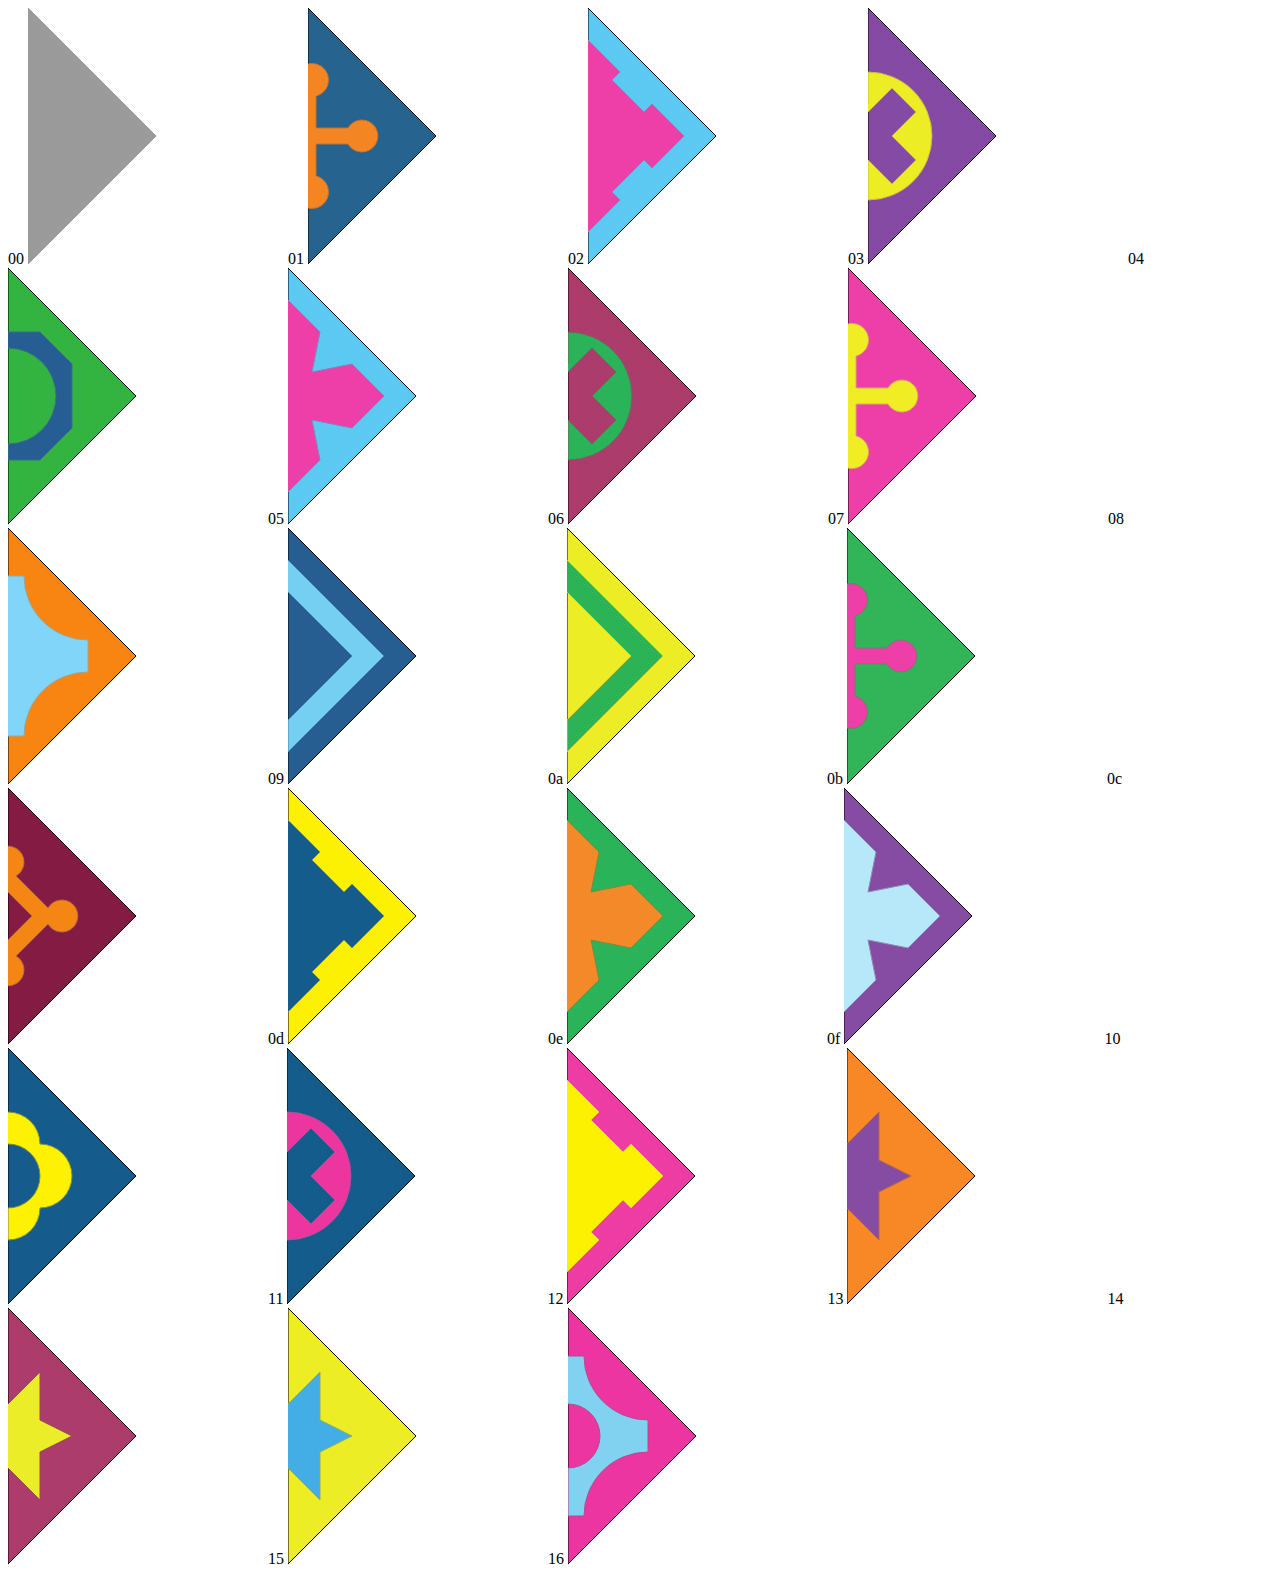
<file: motifs-svg.html>
<!DOCTYPE html>
<html>
<body>
00
<svg height="256" width="256" transform="scale(1)">
  <polygon points="0,0  128,128   0,256" style="fill:#9a9a9a;stroke:#9a9a9a;stroke-width:1" />
</svg>

01
<svg height="256" width="256" transform="scale(1)">
  <polygon points="0,0  128,128   0,256" style="fill:#26638e;stroke:black;stroke-width:1" />
  <path d="M0,56
           a16,16 0 1,1 8,32 v 32 
           h 32
           a16,16 0 1,1 0,16 h -32
           v 32
           a16,16 0 1,1 -8,32"
        fill="#f38622" stroke="#c1732d" stroke-width="1"  />
</svg>

02
<svg height="256" width="256" transform="scale(1)">
  <polygon points="0,0  128,128   0,256" style="fill:#5cc9f2;stroke:black;stroke-width:1" />
  <path d="M0,0 m0,32 l 32,32 l -8,8 l 32,32 l 8,-8 l 32,32 l -32,32 l -8,-8 l -32,32 l 8,8 l -32,32" fill="#ee3fa8" stroke="#8682bc" stroke-width="1" />
</svg>

03
<svg height="256" width="256" transform="scale(1)">
  <polygon points="0,0  128,128   0,256" style="fill:#854aa3;stroke:black;stroke-width:1" />
  <path d="M0,96 v -32
           a64,64 30 0,1 0,128
           v -40 
           l 24, 24
           l 24,-24
           l -24,-24
           l 24,-24
           l -24,-24
           l -24,24"
        fill="#eced25" stroke="#c9bb4b" stroke-width="1"  />
</svg>


04
<svg height="256" width="256" transform="scale(1)">
  <polygon points="0,0  128,128   0,256" style="fill:#33b441;stroke:black;stroke-width:1" />
  <path d="M0,64
           h 32
           l 32,32
           v  64
           l -32,32
           h -32
           v -16
           a48,48 30 1,0 0,-96"
        fill="#265e93" stroke="#3b6c8c" stroke-width="1"  />
</svg>

05
<svg height="256" width="256" transform="scale(1)">
  <polygon points="0,0  128,128   0,256" style="fill:#5cc9f2;stroke:black;stroke-width:1" />
  <path d="M0,32 l 32,32 l -8,40 l 40,-8 l 32,32 l -32,32 l -40,-8 l 8,40 l -32,32"
	fill="#ee3fa8" stroke="#8682bc" />

</svg>

06
<svg height="256" width="256" transform="scale(1)">
  <polygon points="0,0  128,128   0,256" style="fill:#ac3c6b;stroke:black;stroke-width:1" />
  <path d="M0,96 v -32
           a64,64 30 0,1 0,128
           v -40 
           l 24, 24
           l 24,-24
           l -24,-24
           l 24,-24
           l -24,-24
           l -24,24"
        fill="#2bb35a" stroke="#76615e" stroke-width="1"  />
</svg>


07
<svg height="256" width="256" transform="scale(1)">
  <polygon points="0,0  128,128   0,256" style="fill:#ee3ea8;stroke:black;stroke-width:1" />
  <path d="M0,56
           a16,16 0 1,1 8,32 v 32 
           h 32
           a16,16 0 1,1 0,16 h -32
           v 32
           a16,16 0 1,1 -8,32"
        fill="#f0ed24" stroke="#d7ad60" stroke-width="1"  />
</svg>

08
<svg height="256" width="256" transform="scale(1)">
  <polygon points="0,0  128,128   0,256" style="fill:#f88512;stroke:black;stroke-width:1" />
  <path d="M0,48
           h 16
           a64,64 30 0,0 64,64
           v 32 
           a64,64 30 0,0 -64,64
           h -16
           "
        fill="#80d5f8" stroke="#9ea599" stroke-width="1"  />
</svg>



09
<svg height="256" width="256" transform="scale(1)">
  <polygon points="0,0  128,128   0,256" style="fill:#265e92;stroke:black;stroke-width:1" />
  <path d="M0,32 l 96,96 l -96, 96 v -32 l 64,-64 l -64,-64"
        fill="#75cff2" stroke="#4585ad" stroke-width="1"  />
</svg>


0a
<svg height="256" width="256" transform="scale(1)">
  <polygon points="0,0  128,128   0,256" style="fill:#eded25;stroke:black;stroke-width:1" />
  <path d="M0,32 l 96,96 l -96, 96 v -32 l 64,-64 l -64,-64"
        fill="#2bb356" stroke="#cbcd2a" stroke-width="1"  />
</svg>

0b
<svg height="256" width="256" transform="scale(1)">
  <polygon points="0,0  128,128   0,256" style="fill:#32b459;stroke:black;stroke-width:1" />
  <path d="M0,56
           a16,16 0 1,1 8,32 v 32 
           h 32
           a16,16 0 1,1 0,16 h -32
           v 32
           a16,16 0 1,1 -8,32"
        fill="#ee3ea8" stroke="#698367" stroke-width="1"  />
</svg>


0c
<svg height="256" width="256" transform="scale(1)">
  <polygon points="0,0  128,128   0,256" style="fill:#831b43;stroke:black;stroke-width:1" />
  <path d="M-8,128 m0,-40
           a16,16 30 1,1 16,0 l 32,32 
           a16,16 30 1,1 0,16 l -32,32
           a16,16 30 1,1 -16,0
           l 8,-16
           l 24,-24
           l -24,-24
           "
        fill="#f48614" stroke="#b76742" stroke-width="1"  />
</svg>




0d
<svg height="256" width="256" transform="scale(1)">
  <polygon points="0,0  128,128   0,256" style="fill:#fdf103;stroke:black;stroke-width:1" />
  <path d="M0,0 m0,32 l 32,32 l -8,8 l 32,32 l 8,-8 l 32,32 l -32,32 l -8,-8 l -32,32 l 8,8 l -32,32" fill="#145c8c" stroke="#8e9743" stroke-width="1" />
</svg>

0e
<svg height="256" width="256" transform="scale(1)">
  <polygon points="0,0  128,128   0,256" style="fill:#2bb35a;stroke:black;stroke-width:1" />
  <path d="M0,32 l 32,32 l -8,40 l 40,-8 l 32,32 l -32,32 l -40,-8 l 8,40 l -32,32"
	fill="#f4892a" stroke="#778e3d" />
</svg>

0f
<svg height="256" width="256" transform="scale(1)">
  <polygon points="0,0  128,128   0,256" style="fill:#864ba3;stroke:black;stroke-width:1" />
  <path d="M0,32 l 32,32 l -8,40 l 40,-8 l 32,32 l -32,32 l -40,-8 l 8,40 l -32,32"
	fill="#b6e8f9" stroke="#8d8db2" />
</svg>


10
<svg height="256" width="256" transform="scale(1)">
  <polygon points="0,0  128,128   0,256" style="fill:#155c8c;stroke:black;stroke-width:1" />
  <path d="M0,64
           a32,32 30 0,1 32,32
           a32,32 30 0,1 0,64
           a32,32 30 0,1 -32,32
           v -32
           a32,32 30 0,0 0,-64"
        fill="#fef102" stroke="#7c8c48" stroke-width="1"  />
</svg>

11
<svg height="256" width="256" transform="scale(1)">
  <polygon points="0,0  128,128   0,256" style="fill:#145c8c;stroke:black;stroke-width:1" />
  <path d="M0,96 v -32
           a64,64 30 0,1 0,128
           v -40 
           l 24, 24
           l 24,-24
           l -24,-24
           l 24,-24
           l -24,-24
           l -24,24"
        fill="#ec359e" stroke="#a95397" stroke-width="1"  />
</svg>


12
<svg height="256" width="256" transform="scale(1)">
  <polygon points="0,0  128,128   0,256" style="fill:#ed3da5;stroke:black;stroke-width:1" />
  <path d="M0,0 m0,32 l 32,32 l -8,8 l 32,32 l 8,-8 l 32,32 l -32,32 l -8,-8 l -32,32 l 8,8 l -32,32" fill="#fdf102" stroke="#edc524" stroke-width="1" />
</svg>

13
<svg height="256" width="256" transform="scale(1)">
  <polygon points="0,0  128,128   0,256" style="fill:#f88826;stroke:black;stroke-width:1" />
  <path d="M0,96
   l 32,-32   v 48  l 32,16 l -32,16 v 48  l -32,-32" style="fill:#864ca4;stroke:#b56844;stroke-width:1" />
</svg>

14
<svg height="256" width="256" transform="scale(1)">
  <polygon points="0,0  128,128   0,256" style="fill:#ac3c6b;stroke:black;stroke-width:1" />
  <path d="M0,96
   l 32,-32   v 48  l 32,16 l -32,16 v 48  l -32,-32" style="fill:#eced29;stroke:#944b53;stroke-width:1" />
</svg>

15
<svg height="256" width="256" transform="scale(1)">
  <polygon points="0,0  128,128   0,256" style="fill:#eded25;stroke:black;stroke-width:1" />
  <path d="M0,96
   l 32,-32   v 48  l 32,16 l -32,16 v 48  l -32,-32" style="fill:#43aee6;stroke:#92ad65;stroke-width:1" />
</svg>

16
<svg height="256" width="256" transform="scale(1)">
  <polygon points="0,0  128,128   0,256" style="fill:#ec35a0;stroke:black;stroke-width:1" />
  <path d="M0,48
           h 16
           a64,64 30 0,0 64,64
           v 32 
           a64,64 30 0,0 -64,64
           h -16
           v -48
           a32,32 30 1,0 0,-64
           "
        fill="#81d1f0" stroke="#af4f8d" stroke-width="1"  />
</svg>


</body>
</html>
</file>
